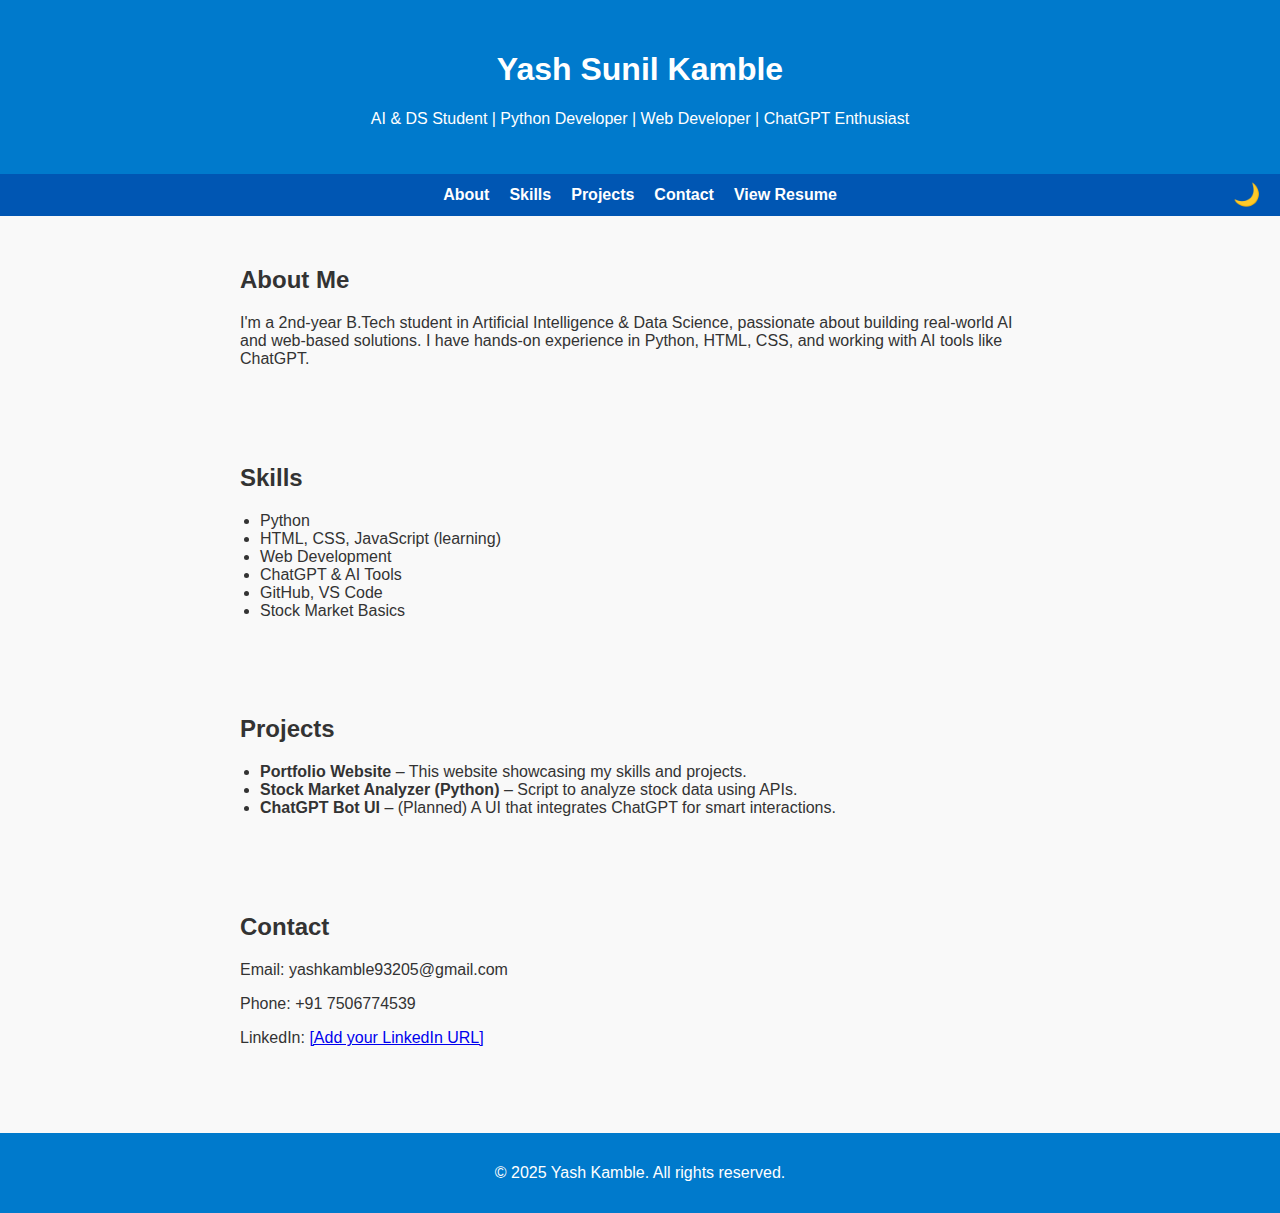
<file: index.html>
<!DOCTYPE html>
<html lang="en">
<head>
  <meta charset="UTF-8" />
  <meta name="viewport" content="width=device-width, initial-scale=1.0" />
  <title>Yash Kamble - Portfolio</title>
  <link rel="stylesheet" href="style.css" />
  <style>
    .dark-mode {
      background-color: #1a1a1a;
      color: #f5f5f5;
    }

    .dark-mode nav,
    .dark-mode header,
    .dark-mode footer {
      background-color: #111;
      color: #f5f5f5;
    }

    .dark-mode nav a {
      color: #00aaff;
    }

    .dark-toggle-icon {
      position: absolute;
      right: 20px;
      top: 50%;
      transform: translateY(-50%);
      cursor: pointer;
      font-size: 22px;
      user-select: none;
    }
  </style>
</head>
<body>
  <header>
    <h1>Yash Sunil Kamble</h1>
    <p>AI & DS Student | Python Developer | Web Developer | ChatGPT Enthusiast</p>
  </header>

  <nav>
    <a href="#about">About</a>
    <a href="#skills">Skills</a>
    <a href="#projects">Projects</a>
    <a href="#contact">Contact</a>
    <a href="resume.html" target="_blank">View Resume</a>
    <span id="darkModeIcon" class="dark-toggle-icon" onclick="toggleDarkMode()">🌙</span>
  </nav>

  <section id="about">
    <h2>About Me</h2>
    <p>
      I'm a 2nd-year B.Tech student in Artificial Intelligence & Data Science,
      passionate about building real-world AI and web-based solutions. I have
      hands-on experience in Python, HTML, CSS, and working with AI tools like ChatGPT.
    </p>
  </section>

  <section id="skills">
    <h2>Skills</h2>
    <ul>
      <li>Python</li>
      <li>HTML, CSS, JavaScript (learning)</li>
      <li>Web Development</li>
      <li>ChatGPT & AI Tools</li>
      <li>GitHub, VS Code</li>
      <li>Stock Market Basics</li>
    </ul>
  </section>

  <section id="projects">
    <h2>Projects</h2>
    <ul>
      <li><strong>Portfolio Website</strong> – This website showcasing my skills and projects.</li>
      <li><strong>Stock Market Analyzer (Python)</strong> – Script to analyze stock data using APIs.</li>
      <li><strong>ChatGPT Bot UI</strong> – (Planned) A UI that integrates ChatGPT for smart interactions.</li>
    </ul>
  </section>

  <section id="contact">
    <h2>Contact</h2>
    <p>Email: yashkamble93205@gmail.com</p>
    <p>Phone: +91 7506774539</p>
    <p>LinkedIn: <a href="#">[Add your LinkedIn URL]</a></p>
  </section>

  <footer>
    <p>&copy; 2025 Yash Kamble. All rights reserved.</p>
  </footer>

  <!-- Dark Mode Toggle Script -->
  <script>
    function toggleDarkMode() {
      document.body.classList.toggle('dark-mode');
      const icon = document.getElementById('darkModeIcon');
      icon.textContent = document.body.classList.contains('dark-mode') ? '☀️' : '🌙';
    }

    // Set initial icon on page load
    window.onload = () => {
      const icon = document.getElementById('darkModeIcon');
      icon.textContent = document.body.classList.contains('dark-mode') ? '☀️' : '🌙';
    };
  </script>
</body>
</html>
</file>
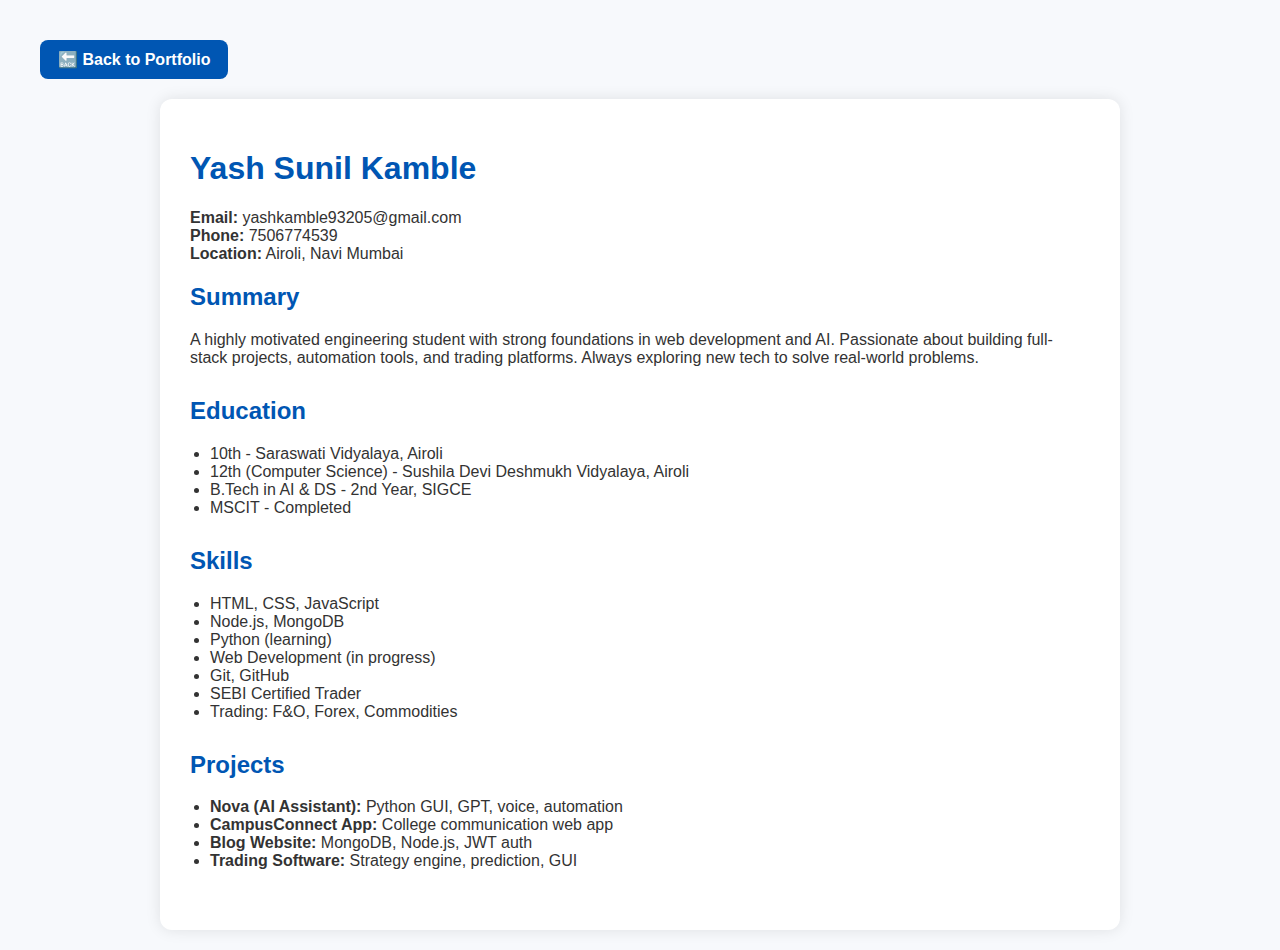
<file: resume.html>
<!DOCTYPE html>
<html lang="en">
<head><a href="index.html" id="backButton">🔙 Back to Portfolio</a>

<style>
  #backButton {
    display: inline-block;
    margin: 20px;
    padding: 10px 18px;
    background-color: #0056b3;
    color: white;
    text-decoration: none;
    font-weight: bold;
    border-radius: 8px;
    transition: background-color 0.3s ease;
  }

  #backButton:hover {
    background-color: #003d80;
  }
</style>

  <meta charset="UTF-8">
  <title>Yash Sunil Kamble - Resume</title>
  <style>
    body {
      font-family: 'Segoe UI', sans-serif;
      background: #f7f9fc;
      margin: 0;
      padding: 20px;
      color: #333;
    }
    .container {
      max-width: 900px;
      margin: auto;
      background: #fff;
      padding: 30px;
      border-radius: 12px;
      box-shadow: 0 0 15px rgba(0,0,0,0.1);
    }
    h1, h2 {
      color: #0056b3;
    }
    .section {
      margin-bottom: 30px;
    }
    ul {
      margin: 0;
      padding-left: 20px;
    }
  </style>
</head>
<body>
  <div class="container">
    <h1>Yash Sunil Kamble</h1>
    <p><strong>Email:</strong> yashkamble93205@gmail.com<br>
       <strong>Phone:</strong> 7506774539<br>
       <strong>Location:</strong> Airoli, Navi Mumbai</p>

    <div class="section">
      <h2>Summary</h2>
      <p>A highly motivated engineering student with strong foundations in web development and AI. Passionate about building full-stack projects, automation tools, and trading platforms. Always exploring new tech to solve real-world problems.</p>
    </div>

    <div class="section">
      <h2>Education</h2>
      <ul>
        <li>10th - Saraswati Vidyalaya, Airoli</li>
        <li>12th (Computer Science) - Sushila Devi Deshmukh Vidyalaya, Airoli</li>
        <li>B.Tech in AI & DS - 2nd Year, SIGCE</li>
        <li>MSCIT - Completed</li>
      </ul>
    </div>

    <div class="section">
      <h2>Skills</h2>
      <ul>
        <li>HTML, CSS, JavaScript</li>
        <li>Node.js, MongoDB</li>
        <li>Python (learning)</li>
        <li>Web Development (in progress)</li>
        <li>Git, GitHub</li>
        <li>SEBI Certified Trader</li>
        <li>Trading: F&O, Forex, Commodities</li>
      </ul>
    </div>

    <div class="section">
      <h2>Projects</h2>
      <ul>
        <li><strong>Nova (AI Assistant):</strong> Python GUI, GPT, voice, automation</li>
        <li><strong>CampusConnect App:</strong> College communication web app</li>
        <li><strong>Blog Website:</strong> MongoDB, Node.js, JWT auth</li>
        <li><strong>Trading Software:</strong> Strategy engine, prediction, GUI</li>
      </ul>
    </div>
  </div>
</body>
</html>
</file>
<file: style.css>
/* style.css – Modern clean look */
body {
  font-family: 'Segoe UI', sans-serif;
  background: #f9f9f9;
  color: #333;
  margin: 0;
  padding: 0;
}

header {
  background-color: #007acc;
  color: white;
  padding: 30px 20px;
  text-align: center;
}

nav {
  display: flex;
  flex-wrap: wrap;
  justify-content: center;
  align-items: center;
  gap: 20px;
  background-color: #0056b3;
  padding: 12px;
  position: relative;
}

nav a {
  color: white;
  text-decoration: none;
  font-weight: bold;
}

nav a:hover {
  text-decoration: underline;
}

.resume-button {
  background-color: #ffffff;
  color: #0056b3 !important;
  padding: 6px 14px;
  border-radius: 20px;
  text-decoration: none;
  font-weight: bold;
  transition: background-color 0.3s ease;
}

.resume-button:hover {
  background-color: #ffe600;
}


/* Dark Mode Toggle Icon */
.dark-toggle-icon {
  position: absolute;
  right: 20px;
  top: 50%;
  transform: translateY(-50%);
  cursor: pointer;
  font-size: 22px;
}

section {
  padding: 30px 20px;
  max-width: 800px;
  margin: auto;
}

ul {
  padding-left: 20px;
}

footer {
  background-color: #007acc;
  color: white;
  text-align: center;
  padding: 15px;
  margin-top: 40px;
}

/* Dark mode overrides */
.dark-mode {
  background-color: #1a1a1a;
  color: #f5f5f5;
}

.dark-mode nav,
.dark-mode header,
.dark-mode footer {
  background-color: #111;
  color: #f5f5f5;
}

.dark-mode nav a {
  color: #00aaff;
}
</file>
